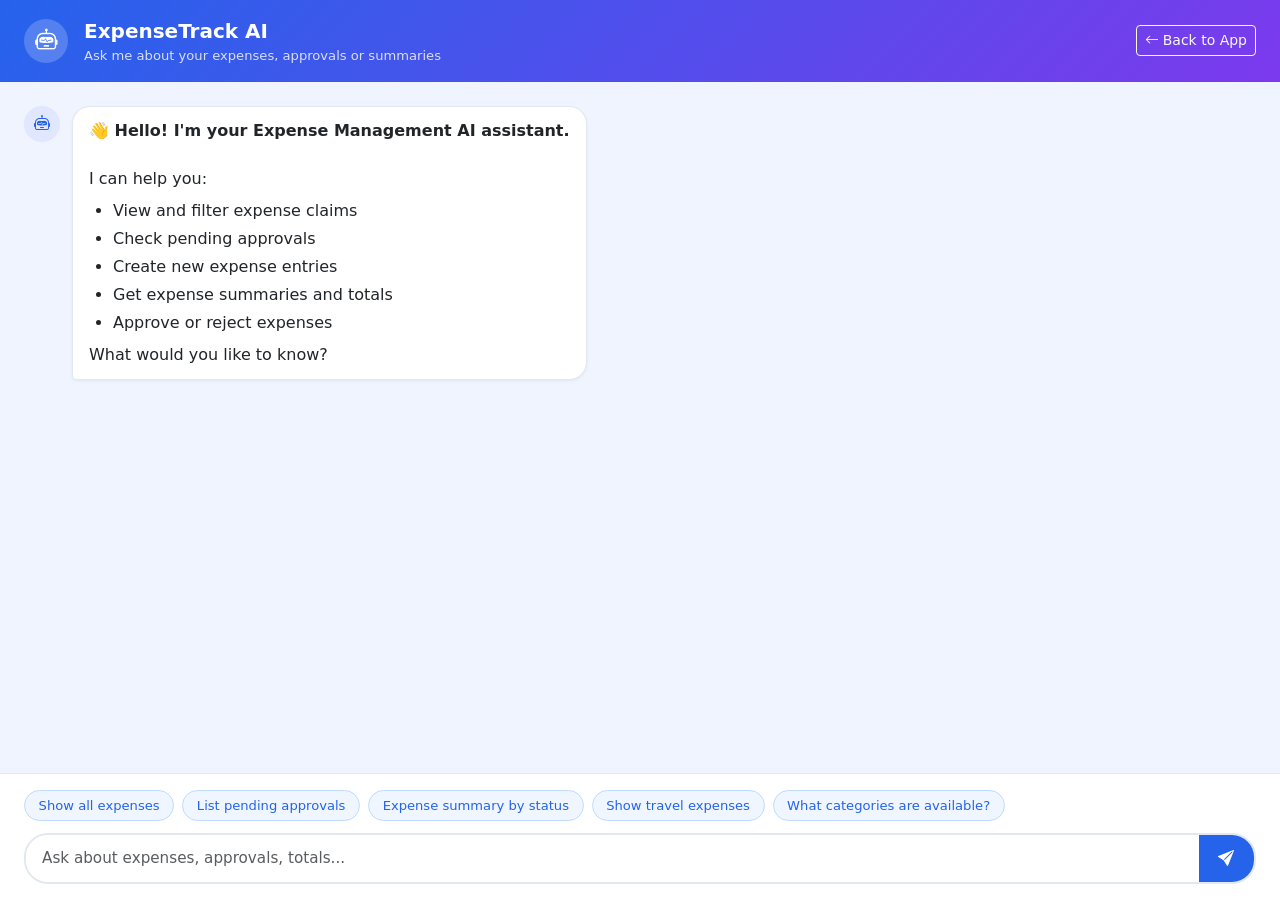
<file: chatui/index.html>
<!DOCTYPE html>
<html lang="en">
<head>
    <meta charset="UTF-8" />
    <meta name="viewport" content="width=device-width, initial-scale=1.0" />
    <title>ExpenseTrack AI Assistant</title>
    <link href="https://cdn.jsdelivr.net/npm/bootstrap@5.3.3/dist/css/bootstrap.min.css" rel="stylesheet" />
    <link href="https://cdn.jsdelivr.net/npm/bootstrap-icons@1.11.3/font/bootstrap-icons.min.css" rel="stylesheet" />
    <style>
        :root { --primary: #2563eb; --primary-dark: #1d4ed8; }
        body { background: #f0f4ff; font-family: 'Segoe UI', system-ui, sans-serif; height: 100vh; display: flex; flex-direction: column; }

        .chat-header {
            background: linear-gradient(135deg, var(--primary) 0%, #7c3aed 100%);
            color: white; padding: 1rem 1.5rem;
            display: flex; align-items: center; gap: 1rem;
        }
        .chat-header .avatar {
            width: 44px; height: 44px; background: rgba(255,255,255,0.2);
            border-radius: 50%; display: flex; align-items: center; justify-content: center; font-size: 1.4rem;
        }
        .chat-messages {
            flex: 1; overflow-y: auto; padding: 1.5rem;
            display: flex; flex-direction: column; gap: 1rem;
        }
        .message { display: flex; gap: 0.75rem; max-width: 85%; }
        .message.user { align-self: flex-end; flex-direction: row-reverse; }
        .message.assistant { align-self: flex-start; }
        .message-avatar {
            width: 36px; height: 36px; border-radius: 50%;
            display: flex; align-items: center; justify-content: center;
            font-size: 1rem; flex-shrink: 0;
        }
        .user .message-avatar { background: var(--primary); color: white; }
        .assistant .message-avatar { background: #e0e7ff; color: var(--primary); }
        .message-bubble {
            padding: 0.75rem 1rem; border-radius: 18px;
            max-width: 100%; word-break: break-word;
            line-height: 1.5;
        }
        .user .message-bubble { background: var(--primary); color: white; border-bottom-right-radius: 4px; }
        .assistant .message-bubble { background: white; border: 1px solid #e2e8f0; border-bottom-left-radius: 4px; box-shadow: 0 1px 3px rgba(0,0,0,0.06); }
        .message-bubble ol, .message-bubble ul { padding-left: 1.5rem; margin: 0.5rem 0; }
        .message-bubble li { margin-bottom: 0.25rem; }

        .typing-indicator { display: flex; gap: 4px; padding: 0.5rem 0; }
        .typing-indicator span { width: 8px; height: 8px; background: #94a3b8; border-radius: 50%; animation: bounce 1.2s infinite; }
        .typing-indicator span:nth-child(2) { animation-delay: 0.2s; }
        .typing-indicator span:nth-child(3) { animation-delay: 0.4s; }
        @keyframes bounce { 0%,60%,100% { transform: translateY(0); } 30% { transform: translateY(-8px); } }

        .chat-input-area {
            padding: 1rem 1.5rem; background: white;
            border-top: 1px solid #e2e8f0;
        }
        .chat-input-area .input-group { border-radius: 24px; overflow: hidden; border: 2px solid #e2e8f0; transition: border-color 0.2s; }
        .chat-input-area .input-group:focus-within { border-color: var(--primary); }
        .chat-input-area textarea { border: none; resize: none; padding: 0.75rem 1rem; box-shadow: none !important; font-size: 0.95rem; }
        .chat-input-area .btn-send { border: none; border-radius: 0; background: var(--primary); color: white; padding: 0 1.25rem; }
        .chat-input-area .btn-send:hover { background: var(--primary-dark); }

        .suggestion-chips { display: flex; flex-wrap: wrap; gap: 0.5rem; margin-bottom: 0.75rem; }
        .chip { background: #eff6ff; color: var(--primary); border: 1px solid #bfdbfe; border-radius: 20px; padding: 0.3rem 0.85rem; font-size: 0.82rem; cursor: pointer; transition: all 0.15s; }
        .chip:hover { background: var(--primary); color: white; }
    </style>
</head>
<body>

<div class="chat-header">
    <div class="avatar"><i class="bi bi-robot"></i></div>
    <div>
        <div class="fw-bold fs-5">ExpenseTrack AI</div>
        <div style="opacity:0.8; font-size:0.82rem;">Ask me about your expenses, approvals or summaries</div>
    </div>
    <div class="ms-auto">
        <a href="/" class="btn btn-sm btn-outline-light"><i class="bi bi-arrow-left me-1"></i>Back to App</a>
    </div>
</div>

<div class="chat-messages" id="chatMessages">
    <!-- Welcome message -->
    <div class="message assistant">
        <div class="message-avatar"><i class="bi bi-robot"></i></div>
        <div class="message-bubble">
            <strong>👋 Hello! I'm your Expense Management AI assistant.</strong><br><br>
            I can help you:
            <ul>
                <li>View and filter expense claims</li>
                <li>Check pending approvals</li>
                <li>Create new expense entries</li>
                <li>Get expense summaries and totals</li>
                <li>Approve or reject expenses</li>
            </ul>
            What would you like to know?
        </div>
    </div>
</div>

<div class="chat-input-area">
    <div class="suggestion-chips" id="chips">
        <span class="chip" onclick="sendSuggestion(this)">Show all expenses</span>
        <span class="chip" onclick="sendSuggestion(this)">List pending approvals</span>
        <span class="chip" onclick="sendSuggestion(this)">Expense summary by status</span>
        <span class="chip" onclick="sendSuggestion(this)">Show travel expenses</span>
        <span class="chip" onclick="sendSuggestion(this)">What categories are available?</span>
    </div>
    <div class="input-group">
        <textarea id="userInput" class="form-control" rows="1"
                  placeholder="Ask about expenses, approvals, totals..."
                  onkeydown="handleKeyDown(event)"></textarea>
        <button class="btn-send" onclick="sendMessage()" title="Send">
            <i class="bi bi-send-fill"></i>
        </button>
    </div>
</div>

<script src="https://cdn.jsdelivr.net/npm/bootstrap@5.3.3/dist/js/bootstrap.bundle.min.js"></script>
<script>
    // Detect base URL: if hosted on the app service, use same origin; otherwise use the API URL
    // The chat UI calls the /api/chat endpoint on the main ASP.NET app
    const API_BASE = window.location.origin.includes('localhost') || window.location.origin.includes('azurewebsites')
        ? window.location.origin
        : '';  // same origin

    let chatHistory = [];

    const messagesEl = document.getElementById('chatMessages');
    const inputEl = document.getElementById('userInput');

    function escapeHtml(text) {
        const div = document.createElement('div');
        div.appendChild(document.createTextNode(text));
        return div.innerHTML;
    }

    function formatMessage(text) {
        // Escape HTML first to prevent XSS
        let escaped = escapeHtml(text);

        // Convert markdown-style formatting to HTML
        // Bold: **text** → <strong>text</strong>
        escaped = escaped.replace(/\*\*(.+?)\*\*/g, '<strong>$1</strong>');

        // Numbered lists: lines starting with "1. ", "2. " etc.
        const lines = escaped.split('\n');
        let inOl = false, inUl = false;
        const result = [];

        for (let line of lines) {
            const olMatch = line.match(/^\d+\.\s+(.*)/);
            const ulMatch = line.match(/^[-*]\s+(.*)/);

            if (olMatch) {
                if (!inOl) { if (inUl) { result.push('</ul>'); inUl = false; } result.push('<ol>'); inOl = true; }
                result.push(`<li>${olMatch[1]}</li>`);
            } else if (ulMatch) {
                if (!inUl) { if (inOl) { result.push('</ol>'); inOl = false; } result.push('<ul>'); inUl = true; }
                result.push(`<li>${ulMatch[1]}</li>`);
            } else {
                if (inOl) { result.push('</ol>'); inOl = false; }
                if (inUl) { result.push('</ul>'); inUl = false; }
                result.push(line === '' ? '<br>' : line + '<br>');
            }
        }
        if (inOl) result.push('</ol>');
        if (inUl) result.push('</ul>');

        return result.join('');
    }

    function addMessage(role, text) {
        const div = document.createElement('div');
        div.className = `message ${role}`;

        const avatarIcon = role === 'user' ? 'bi-person-fill' : 'bi-robot';
        const avatar = `<div class="message-avatar"><i class="bi ${avatarIcon}"></i></div>`;
        const bubble = document.createElement('div');
        bubble.className = 'message-bubble';
        // Always escape HTML first, then apply markdown formatting (prevents XSS)
        bubble.innerHTML = formatMessage(text);

        div.innerHTML = avatar;
        div.appendChild(bubble);
        messagesEl.appendChild(div);
        messagesEl.scrollTop = messagesEl.scrollHeight;
        return div;
    }

    function showTyping() {
        const div = document.createElement('div');
        div.className = 'message assistant';
        div.id = 'typing';
        div.innerHTML = `
            <div class="message-avatar"><i class="bi bi-robot"></i></div>
            <div class="message-bubble">
                <div class="typing-indicator">
                    <span></span><span></span><span></span>
                </div>
            </div>`;
        messagesEl.appendChild(div);
        messagesEl.scrollTop = messagesEl.scrollHeight;
    }

    function hideTyping() {
        document.getElementById('typing')?.remove();
    }

    async function sendMessage() {
        const text = inputEl.value.trim();
        if (!text) return;

        inputEl.value = '';
        inputEl.style.height = 'auto';
        document.getElementById('chips').style.display = 'none';

        addMessage('user', text);
        chatHistory.push({ role: 'user', content: text });

        showTyping();

        try {
            const response = await fetch(`${API_BASE}/api/chat`, {
                method: 'POST',
                headers: { 'Content-Type': 'application/json' },
                body: JSON.stringify({ message: text, history: chatHistory.slice(-10) })
            });

            hideTyping();

            if (!response.ok) {
                const errData = await response.json().catch(() => ({}));
                addMessage('assistant', `⚠️ Error ${response.status}: ${errData.error || 'Request failed. Please try again.'}`);
                return;
            }

            const data = await response.json();
            const reply = data.reply || 'I could not generate a response. Please try again.';
            addMessage('assistant', reply);
            chatHistory.push({ role: 'assistant', content: reply });

        } catch (err) {
            hideTyping();
            addMessage('assistant', `⚠️ **Connection error:** Could not reach the API. Make sure the Expense Management app is running.\n\nError: ${err.message}`);
        }
    }

    function sendSuggestion(chip) {
        inputEl.value = chip.textContent;
        sendMessage();
    }

    function handleKeyDown(e) {
        if (e.key === 'Enter' && !e.shiftKey) {
            e.preventDefault();
            sendMessage();
        }
        // Auto-resize textarea
        inputEl.style.height = 'auto';
        inputEl.style.height = Math.min(inputEl.scrollHeight, 120) + 'px';
    }
</script>
</body>
</html>
</file>
